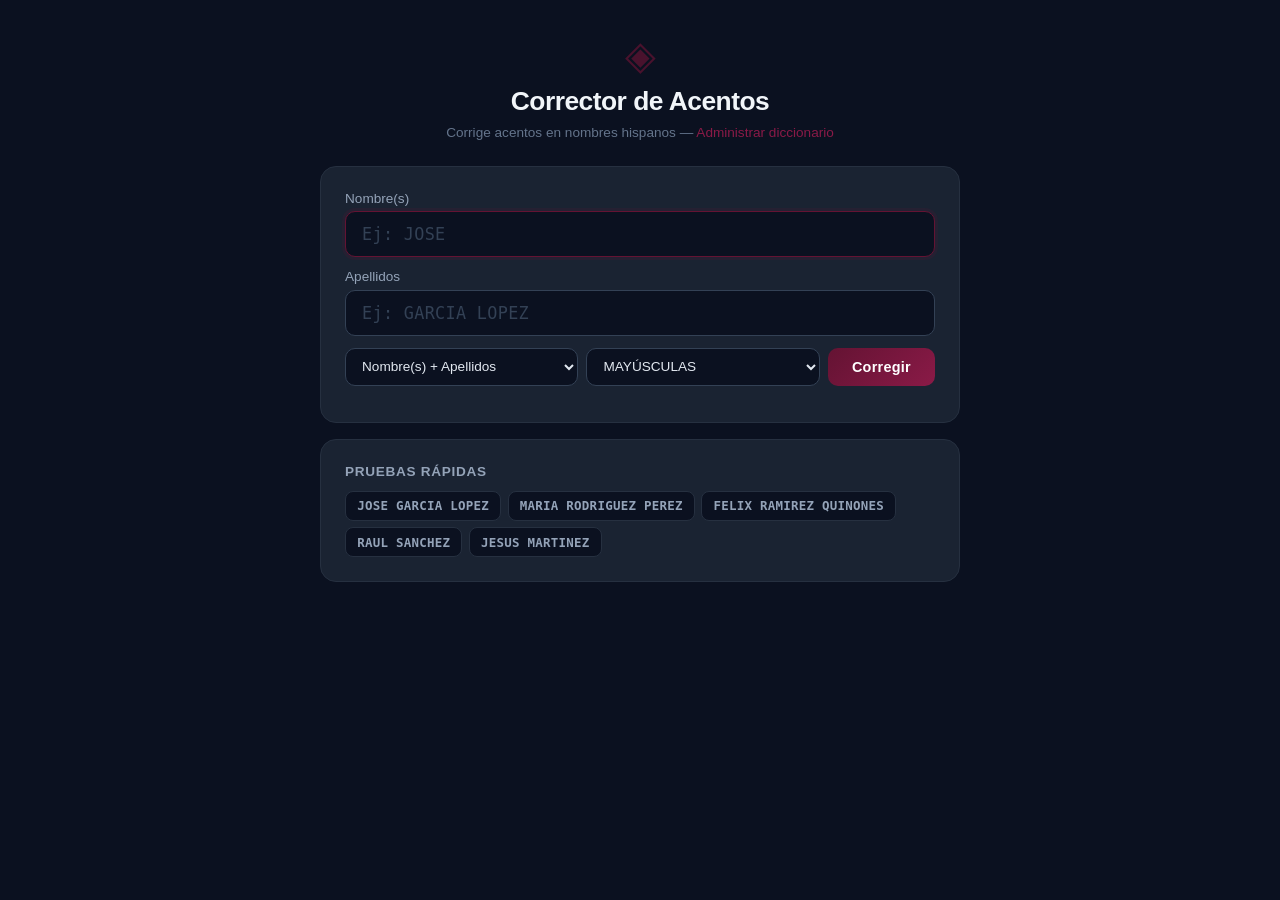
<file: frontend/index.html>
<!DOCTYPE html>
<html lang="es">
<head>
<meta charset="UTF-8">
<meta name="viewport" content="width=device-width, initial-scale=1.0">
<title>Corrector de Acentos</title>
<link rel="stylesheet" href="style.css">
</head>
<body>
<div class="container">
  <div class="logo">◈</div>
  <h1>Corrector de Acentos</h1>
  <p class="subtitle">
    Corrige acentos en nombres hispanos —
    <a href="/diccionario">Administrar diccionario</a>
  </p>

  <div class="card input-card">
    <label for="nombresInput">Nombre(s)</label>
    <input type="text" id="nombresInput" placeholder="Ej: JOSE" autofocus spellcheck="false">

    <label for="apellidosInput">Apellidos</label>
    <input type="text" id="apellidosInput" placeholder="Ej: GARCIA LOPEZ" spellcheck="false">

    <div class="options-row">
      <select id="ordenSelect">
        <option value="nombres_apellidos">Nombre(s) + Apellidos</option>
        <option value="apellidos_nombres">Apellidos + Nombre(s)</option>
      </select>
      <select id="formatoSelect">
        <option value="MAYUSCULAS">MAYÚSCULAS</option>
        <option value="minusculas">minúsculas</option>
        <option value="Capitalizado">Capitalizado</option>
      </select>
      <button id="correctBtn">Corregir</button>
    </div>

    <div id="result" class="result hidden">
      <div class="result-box">
        <div class="result-label">Original</div>
        <div id="originalDisplay" class="result-text original"></div>
      </div>
      <div class="result-arrow">→</div>
      <div class="result-box">
        <div class="result-label">Corregido</div>
        <div id="correctedDisplay" class="result-text corrected"></div>
      </div>
    </div>

    <div id="changes" class="changes"></div>
    <div id="error" class="error hidden"></div>
    <div id="loading" class="loading hidden">Corrigiendo…</div>
  </div>

  <div class="card">
    <h3 class="card-title">Pruebas rápidas</h3>
    <div class="test-buttons">
      <button class="test-btn" data-nombres="JOSE" data-apellidos="GARCIA LOPEZ">JOSE GARCIA LOPEZ</button>
      <button class="test-btn" data-nombres="MARIA" data-apellidos="RODRIGUEZ PEREZ">MARIA RODRIGUEZ PEREZ</button>
      <button class="test-btn" data-nombres="FELIX" data-apellidos="RAMIREZ QUINONES">FELIX RAMIREZ QUINONES</button>
      <button class="test-btn" data-nombres="RAUL" data-apellidos="SANCHEZ">RAUL SANCHEZ</button>
      <button class="test-btn" data-nombres="JESUS" data-apellidos="MARTINEZ">JESUS MARTINEZ</button>
    </div>
  </div>
</div>
<script src="app.js"></script>
</body>
</html>
</file>
<file: frontend/style.css>
* { margin: 0; padding: 0; box-sizing: border-box; }
body {
  font-family: -apple-system, BlinkMacSystemFont, 'Segoe UI', Roboto, 'Helvetica Neue', sans-serif;
  background: #0b1120; color: #e2e8f0; min-height: 100vh;
  display: flex; justify-content: center; padding: 2rem 1rem;
}
.container { max-width: 640px; width: 100%; }
.logo {
  text-align: center; font-size: 2.5rem; color: #641333;
  margin-bottom: 0.5rem; opacity: 0.7;
}
h1 { font-size: 1.65rem; font-weight: 700; text-align: center; color: #f1f5f9; letter-spacing: -0.02em; }
.subtitle {
  text-align: center; color: #64748b; margin: 0.35rem 0 1.5rem;
  font-size: 0.85rem; line-height: 1.4;
}
.card {
  background: #1a2332; border-radius: 16px; padding: 1.5rem;
  margin-bottom: 1rem; border: 1px solid #263040;
}
.card-title { font-size: 0.85rem; color: #94a3b8; margin-bottom: 0.75rem; text-transform: uppercase; letter-spacing: 0.05em; }

.input-card label {
  display: block; font-size: 0.85rem; color: #94a3b8;
  margin-bottom: 0.35rem; font-weight: 500;
}
.input-card label:not(:first-of-type) { margin-top: 0.75rem; }

input[type="text"] {
  width: 100%; padding: 0.75rem 1rem; font-size: 1.05rem; border-radius: 10px;
  border: 1px solid #334155; background: #0b1120; color: #e2e8f0;
  outline: none; font-family: 'SF Mono', 'Fira Code', monospace;
  text-transform: uppercase; letter-spacing: 0.08em;
}
input[type="text"]:focus { border-color: #641333; box-shadow: 0 0 0 3px rgba(100,19,51,0.15); }
input[type="text"]::placeholder { color: #334155; letter-spacing: 0.02em; text-transform: none; }

.options-row {
  display: flex; gap: 0.5rem; margin-top: 0.75rem; align-items: stretch;
}
.options-row select {
  flex: 1; padding: 0.6rem 0.75rem; font-size: 0.85rem; border-radius: 10px;
  border: 1px solid #334155; background: #0b1120; color: #e2e8f0;
  outline: none; cursor: pointer;
}
.options-row select:focus { border-color: #641333; }

button {
  padding: 0.6rem 1.5rem; font-size: 0.9rem; font-weight: 600;
  border: none; border-radius: 10px; cursor: pointer; transition: all 0.15s;
  white-space: nowrap;
}
#correctBtn {
  background: linear-gradient(135deg, #641333, #8a1a47);
  color: white; letter-spacing: 0.02em;
}
#correctBtn:hover { transform: translateY(-1px); box-shadow: 0 4px 12px rgba(99,102,241,0.4); }
#correctBtn:disabled { background: #334155; transform: none; box-shadow: none; cursor: not-allowed; }

.result {
  margin-top: 1.25rem; display: flex; gap: 1rem;
  align-items: center; justify-content: center; flex-wrap: wrap;
}
.result-box {
  flex: 1; min-width: 180px; padding: 1rem;
  background: #0b1120; border-radius: 12px; border: 1px solid #263040;
}
.result-label { font-size: 0.7rem; text-transform: uppercase; color: #64748b; letter-spacing: 0.08em; margin-bottom: 0.35rem; }
.result-text { font-family: 'SF Mono', 'Fira Code', monospace; font-size: 1.15rem; font-weight: 700; letter-spacing: 0.04em; word-break: break-all; }
.result-arrow { font-size: 1.5rem; color: #475569; }

.changes { margin-top: 0.75rem; }
.changes-list { display: flex; flex-wrap: wrap; gap: 0.4rem; }
.change-chip {
  display: inline-flex; align-items: center; gap: 0.35rem;
  padding: 0.25rem 0.65rem; background: #0b1120; border-radius: 20px;
  font-family: 'SF Mono', 'Fira Code', monospace; font-size: 0.8rem;
}
.change-from { color: #f87171; }
.change-arrow-chip { color: #475569; font-size: 0.7rem; }
.change-to { color: #34d399; }
.change-none { color: #34d399; font-size: 0.8rem; padding: 0.25rem 0; }

.error {
  margin-top: 0.75rem; padding: 0.65rem 1rem;
  background: #1f0a0a; border: 1px solid #7f1d1d;
  border-radius: 10px; color: #fca5a5; font-size: 0.85rem;
}
.loading {
  margin-top: 0.75rem; padding: 0.65rem 1rem;
  background: #0f1a2e; border: 1px solid #1e3a5f;
  border-radius: 10px; color: #93c5fd; font-size: 0.85rem;
}
.hidden { display: none !important; }

.test-buttons { display: flex; flex-wrap: wrap; gap: 0.4rem; }
.test-btn {
  padding: 0.4rem 0.7rem; font-size: 0.78rem; font-family: 'SF Mono', 'Fira Code', monospace;
  background: #0b1120; color: #94a3b8; border: 1px solid #263040; border-radius: 8px;
  letter-spacing: 0.02em;
}
.test-btn:hover { background: #263040; color: #e2e8f0; border-color: #475569; }

.subtitle a { color: #8a1a47; text-decoration: none; }
.subtitle a:hover { text-decoration: underline; }

/* ===== Diccionario (estilo profesional/institucional) ===== */

.page-diccionario {
  background: #f5f7fa;
  color: #1e293b;
  font-family: 'Inter', -apple-system, BlinkMacSystemFont, 'Segoe UI', Roboto, sans-serif;
}

.page-diccionario .container { max-width: 720px; }

.dict-header {
  text-align: center;
  margin-bottom: 1.75rem;
}
.dict-back {
  display: inline-block;
  font-size: 0.85rem;
  color: #641333;
  text-decoration: none;
  margin-bottom: 0.75rem;
  font-weight: 500;
}
.dict-back:hover { text-decoration: underline; }
.dict-header h1 {
  font-size: 1.5rem;
  font-weight: 700;
  color: #0f172a;
  letter-spacing: -0.02em;
  margin-bottom: 0.25rem;
}
.dict-subtitle {
  font-size: 0.9rem;
  color: #64748b;
}

.dict-card {
  background: #ffffff;
  border: 1px solid #e2e8f0;
  border-radius: 12px;
  margin-bottom: 1.25rem;
  box-shadow: 0 1px 3px rgba(0,0,0,0.04), 0 1px 2px rgba(0,0,0,0.02);
  overflow: hidden;
}
.dict-card-header {
  display: flex;
  align-items: center;
  gap: 0.5rem;
  padding: 0.85rem 1.25rem;
  font-size: 0.85rem;
  font-weight: 600;
  color: #475569;
  background: #f8fafc;
  border-bottom: 1px solid #e2e8f0;
  text-transform: uppercase;
  letter-spacing: 0.04em;
}
.dict-card-header svg { color: #94a3b8; flex-shrink: 0; }
.dict-card-body { padding: 1.25rem; }

.add-row {
  display: flex;
  gap: 0.75rem;
  align-items: flex-end;
  margin-bottom: 1rem;
}
.add-field { flex: 1; }
.add-field label {
  display: block;
  font-size: 0.8rem;
  font-weight: 500;
  color: #475569;
  margin-bottom: 0.35rem;
}
.add-field input {
  width: 100%;
  padding: 0.6rem 0.85rem;
  font-size: 0.95rem;
  border-radius: 8px;
  border: 1px solid #cbd5e1;
  background: #ffffff;
  color: #0f172a;
  outline: none;
  font-family: 'SF Mono', 'Fira Code', 'Consolas', monospace;
  text-transform: uppercase;
  letter-spacing: 0.06em;
  transition: border-color 0.15s, box-shadow 0.15s;
}
.add-field input:focus {
  border-color: #641333;
  box-shadow: 0 0 0 3px rgba(99,102,241,0.1);
}
.add-field input::placeholder {
  color: #94a3b8;
  text-transform: none;
  letter-spacing: 0.02em;
}
.add-arrow {
  font-size: 1.25rem;
  color: #94a3b8;
  padding-bottom: 0.6rem;
  font-weight: 300;
}

#addBtn {
  padding: 0.55rem 1.25rem;
  font-size: 0.85rem;
  font-weight: 600;
  background: #641333;
  color: #ffffff;
  border: none;
  border-radius: 8px;
  cursor: pointer;
  transition: background 0.15s;
}
#addBtn:hover { background: #4f0e28; }
#addBtn:disabled { background: #94a3b8; cursor: not-allowed; }

.add-msg {
  margin-top: 0.75rem;
  padding: 0.5rem 0.85rem;
  border-radius: 8px;
  font-size: 0.85rem;
  font-weight: 500;
}
.add-success {
  background: #f0fdf4;
  border: 1px solid #bbf7d0;
  color: #166534;
}
.add-error {
  background: #fef2f2;
  border: 1px solid #fecaca;
  color: #991b1b;
}

.dict-toolbar {
  display: flex;
  justify-content: space-between;
  align-items: center;
  margin-bottom: 1rem;
  gap: 0.75rem;
}
.dict-total {
  font-size: 0.85rem;
  color: #64748b;
  font-weight: 500;
}
.dict-search-wrap {
  position: relative;
  width: 220px;
}
.dict-search-icon {
  position: absolute;
  left: 0.7rem;
  top: 50%;
  transform: translateY(-50%);
  color: #94a3b8;
  pointer-events: none;
}
.dict-search {
  width: 100% !important;
  padding: 0.45rem 0.75rem 0.45rem 2rem !important;
  font-size: 0.85rem !important;
  border-radius: 8px !important;
  border: 1px solid #cbd5e1 !important;
  background: #ffffff !important;
  color: #0f172a !important;
  outline: none !important;
  text-transform: none !important;
  transition: border-color 0.15s, box-shadow 0.15s;
}
.dict-search:focus {
  border-color: #641333 !important;
  box-shadow: 0 0 0 3px rgba(99,102,241,0.1) !important;
}
.dict-search::placeholder { color: #94a3b8; }

.dict-loading {
  display: flex;
  align-items: center;
  justify-content: center;
  gap: 0.5rem;
  padding: 2rem;
  color: #64748b;
  font-size: 0.9rem;
}
.spinner {
  width: 18px;
  height: 18px;
  border: 2px solid #e2e8f0;
  border-top-color: #641333;
  border-radius: 50%;
  animation: spin 0.6s linear infinite;
}
@keyframes spin { to { transform: rotate(360deg); } }

.dict-table {
  width: 100%;
  border-collapse: collapse;
  font-size: 0.85rem;
}
.dict-table th {
  text-align: left;
  padding: 0.6rem 0.85rem;
  font-size: 0.7rem;
  font-weight: 600;
  color: #94a3b8;
  text-transform: uppercase;
  letter-spacing: 0.06em;
  border-bottom: 2px solid #e2e8f0;
  background: #f8fafc;
}
.dict-table td {
  padding: 0.6rem 0.85rem;
  border-bottom: 1px solid #f1f5f9;
  font-family: 'SF Mono', 'Fira Code', 'Consolas', monospace;
  font-size: 0.85rem;
  letter-spacing: 0.04em;
  color: #334155;
}
.dict-table tbody tr:hover { background: #f8fafc; }
.dict-table tbody tr:last-child td { border-bottom: none; }

.dict-empty {
  text-align: center;
  padding: 2.5rem 1rem;
  color: #94a3b8;
  font-size: 0.9rem;
}

.pagination {
  display: flex;
  justify-content: center;
  align-items: center;
  gap: 0.25rem;
  margin-top: 1.25rem;
  flex-wrap: wrap;
}
.page-btn {
  padding: 0.35rem 0.7rem;
  font-size: 0.8rem;
  font-weight: 500;
  background: #ffffff;
  color: #475569;
  border: 1px solid #e2e8f0;
  border-radius: 6px;
  cursor: pointer;
  transition: all 0.15s;
}
.page-btn:hover:not(:disabled) {
  background: #f1f5f9;
  border-color: #cbd5e1;
  color: #0f172a;
}
.page-btn:disabled {
  opacity: 0.4;
  cursor: default;
  background: #f8fafc;
}
.page-active {
  background: #641333 !important;
  color: #ffffff !important;
  border-color: #641333 !important;
}
.page-active:hover:not(:disabled) {
  background: #4f0e28 !important;
}
.page-dots {
  color: #94a3b8;
  font-size: 0.85rem;
  padding: 0 0.25rem;
}

@media (max-width: 640px) {
  .add-row { flex-direction: column; align-items: stretch; }
  .add-arrow { transform: rotate(90deg); text-align: center; padding-bottom: 0; }
  .dict-toolbar { flex-direction: column; align-items: stretch; }
  .dict-search-wrap { width: 100%; }
}
@media (max-width: 500px) {
  .result { flex-direction: column; }
  .result-arrow { transform: rotate(90deg); }
  .options-row { flex-direction: column; }
  .dict-controls { flex-direction: column; align-items: stretch; }
  .dict-search { width: 100% !important; }
}
</file>
